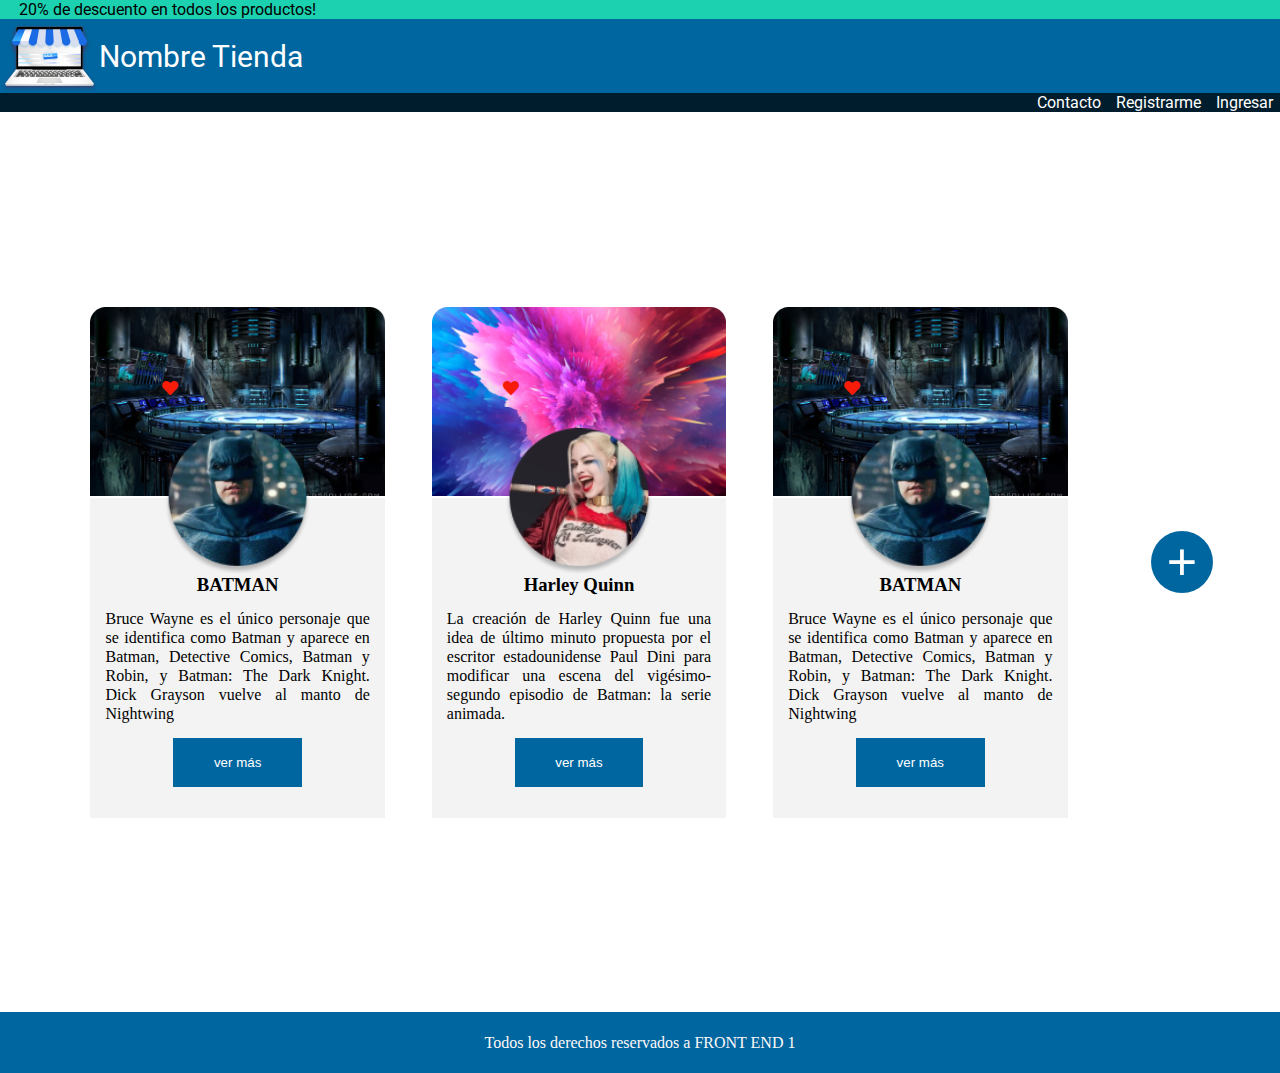
<file: Ejercicio1/index.html>
<!DOCTYPE html>
<html lang="es">
<head>
    <meta charset="UTF-8">
    <meta name="viewport" content="width=device-width, initial-scale=1.0">
    <link rel="stylesheet" href="https://use.fontawesome.com/releases/v5.15.2/css/all.css">
    <link rel="stylesheet" href="./css/style.css">
    <title>Cards</title>
</head>
<body>
    <header class="contenedor">
       <section class="descuento-encabezado">
            <p>20% de descuento en todos los productos!</p>
       </section>
       <section class="encabezado"> 
            <img src="./img/logo 1.png"/>
            <p>Nombre Tienda</p>
       </section> 
       <nav class="menu">
            <ul>
                <li>Contacto</li>
                <li>Registrarme</li>
                <li>Ingresar</li>
            </ul>
       </nav>
    </header>
    <main >
        <section class="contenedor">
            <div class="cards" >
                <img src="./img/baticueva.png" alt="Baticueva" class="fondo">
                <i class="fas fa-heart" style="color: #F71C0A;"></i>
                <section class="bloque-perfil">
                    <img src="./img/batman.png" alt="Batman" class="perfil">
                    <h3>BATMAN</h3>
                    <p>Bruce Wayne es el único personaje que se identifica
                     como Batman y aparece en Batman, Detective Comics, 
                     Batman y Robin, y Batman: The Dark Knight. Dick 
                     Grayson vuelve al manto de Nightwing</p>
                    <button>ver más</button>
                </section>
            </div>
            <div class="cards" >
                <img src="./img/fondoPintura.png" alt="Baticueva" class="fondo">
                <i class="fas fa-heart" style="color: #F71C0A;"></i>
                <section class="bloque-perfil">
                    <img src="./img/harley.png" alt="Batman" class="perfil">
                    <h3>Harley Quinn</h3>
                    <p>La creación de Harley Quinn fue una idea de último
                         minuto propuesta por el escritor estadounidense 
                         Paul Dini para modificar una escena del 
                         vigésimo-segundo episodio de Batman: la serie 
                         animada.
                    </p>
                    <button>ver más</button>
                </section>
            </div>
            <div class="cards" >
                <img src="./img/baticueva.png" alt="Baticueva" class="fondo">
                <i class="fas fa-heart" style="color: #F71C0A;"></i>
                <section class="bloque-perfil">
                    <img src="./img/batman.png" alt="Batman" class="perfil">
                    <h3>BATMAN</h3>
                    <p>Bruce Wayne es el único personaje que se identifica
                     como Batman y aparece en Batman, Detective Comics, 
                     Batman y Robin, y Batman: The Dark Knight. Dick 
                     Grayson vuelve al manto de Nightwing</p>
                    <button>ver más</button>
                </section>
            </div>
        </section>
        <button class="redireccionar" type="button" >
            <a href="./pages/formulario.html" target="_blank">+</a>
        </button>
        
    </main>
    <footer>
        <p>
            Todos los derechos reservados a FRONT END 1
        </p>
    </footer>
</body>
</html>
</file>
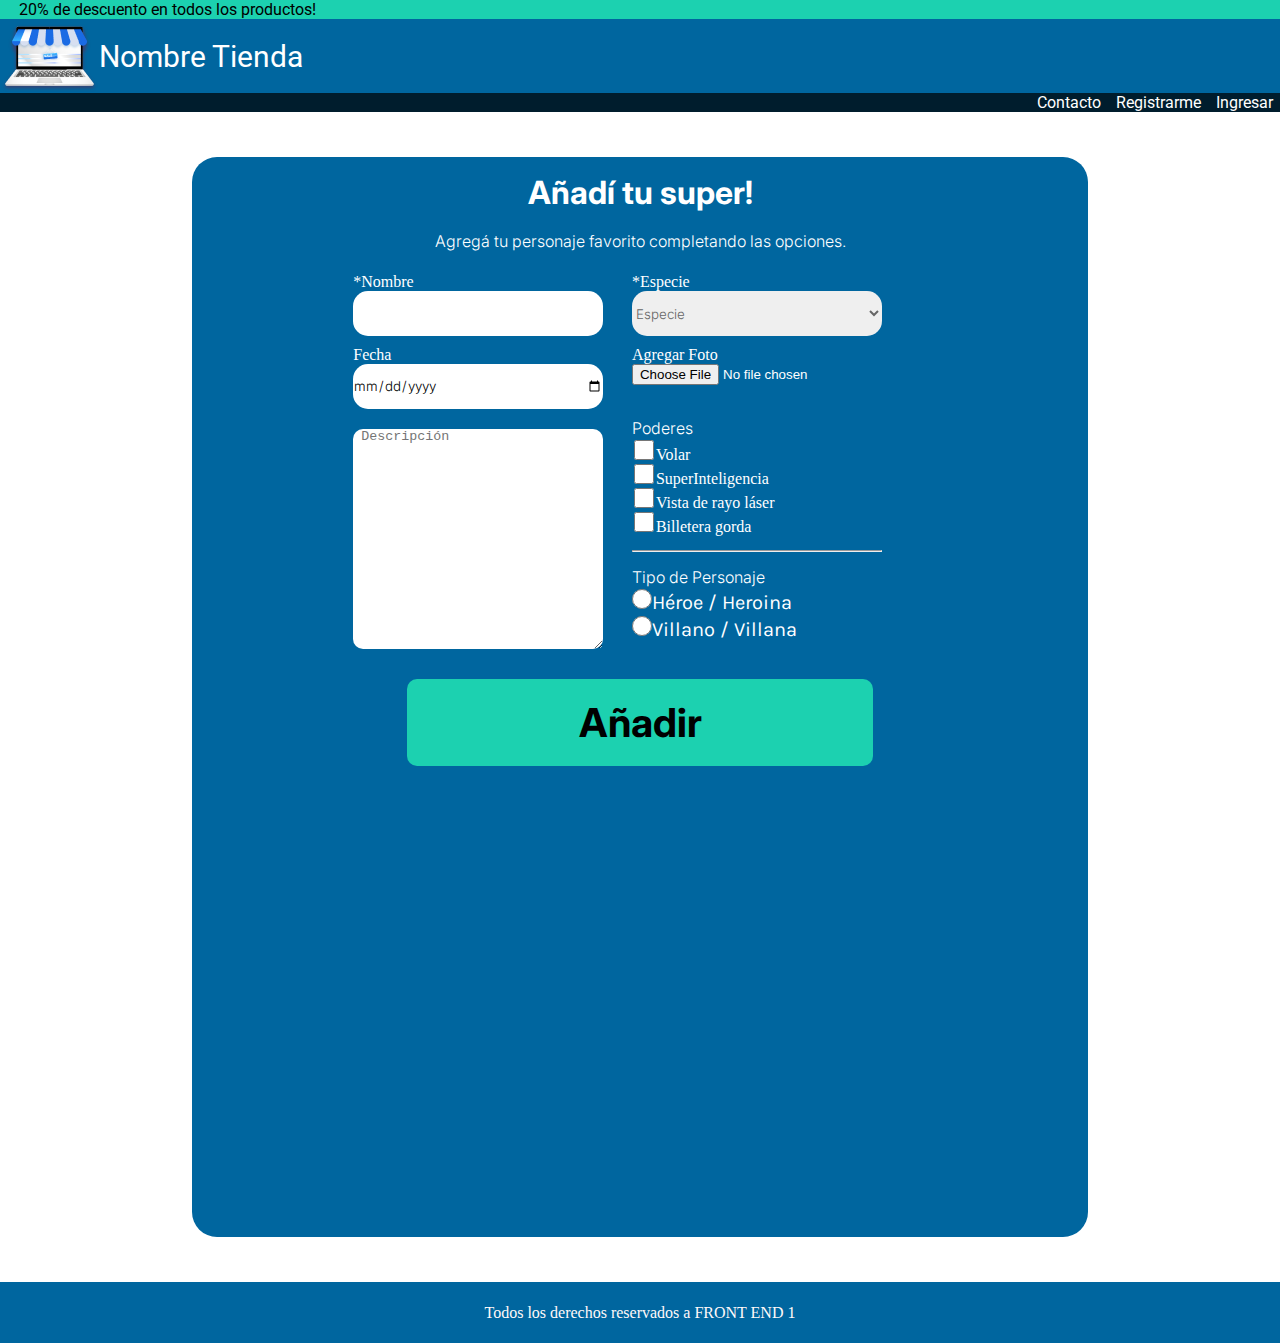
<file: Ejercicio1/pages/formulario.html>
<!DOCTYPE html>
<html lang="en">
<head>
    <meta charset="UTF-8">
    <meta name="viewport" content="width=device-width, initial-scale=1.0">
    <link rel="stylesheet" href="https://use.fontawesome.com/releases/v5.15.2/css/all.css">
    <link rel="stylesheet" href="../css/style.css">
    <link rel="stylesheet" href="../css/formulario.css">
    <title>Formulario</title>
</head>
<body>
    <header class="contenedor">
        <section class="descuento-encabezado">
             <p>20% de descuento en todos los productos!</p>
        </section>
        <section class="encabezado"> 
             <img src="../img/logo 1.png"/>
             <p>Nombre Tienda</p>
        </section> 
        <nav class="menu">
             <ul>
                 <li>Contacto</li>
                 <li>Registrarme</li>
                 <li>Ingresar</li>
             </ul>
        </nav>
     </header>

     <main class="formulario">

          <section class="contenedor">

               <h1 class="tituloPrincipal">Añadí tu super!</h1>

               <form action="#" method="" autocomplete="off">

                    <legend class="tituloSecundario">Agregá tu personaje favorito completando las opciones.</legend>

                    <fieldset class="cajaDatos">

                         <label for="nombre" class="enunciadoCasillas">
                              *Nombre 
                              <input type="text" id="nombre" name="nombrePersonaje" required class="casillas">
                         </label>
                         
                         <label for="especie" class="enunciadoCasillas casillasDerechas">
                              *Especie
                              <select name="especie" id="especie" required class="casillas">
                                   <option value="" disabled selected hidden>Especie</option>
                                   <option value="Humano">Humano</option>
                                   <option value="Mutante">Mutante</option>
                                   <option value="Extraterrestre">Extraterrestre</option>
                              </select>
                         </label>
                         
                         <label for="fecha" class="enunciadoCasillas">
                              Fecha
                              <input type="date" name="fecha" id="fecha" class="casillas">
                         </label>
                        
                         
                         <label for="foto"  class="enunciadoCasillas casillasDerechas">
                              Agregar Foto
                              <input type="file" id ="foto" accept="image/png, image/jpg, image/jpeg" class="file">
                         </label>
                         
                         <textarea name="descripcion" id="descripcion" cols="30" rows="10" placeholder=" Descripción" ></textarea>
                         
                         <fieldset class="contenedor casillasDerechas" >

                              <fieldset class="tipoPoder">
                                   <legend class="subtitulo">Poderes</legend>

                                   <label for="poderes">
                                        <input type="checkbox" id="poderes" value="volar" name="poderes">Volar
                                   </label> 
                                   <label for="poderes" >
                                        <input type="checkbox" id="poderes" value="SuperInteligencia" name="poderes">SuperInteligencia
                                   </label>
                                   <label for="poderes" >
                                        <input type="checkbox" id="poderes" value="Vista de rayo láser" name="poderes">Vista de rayo láser
                                   </label>
                                   <label for="poderes" >
                                        <input type="checkbox" id="poderes" value="Billetera gorda" name="poderes">Billetera gorda
                                   </label>
                              </fieldset>
                              <hr>

                              <fieldset class="tipoPersona">
                                   <legend class="subtitulo">Tipo de Personaje</legend>

                                   <label for="heroe" class="tipoPersonaje"><input type="radio" id="heroe" class="inputRadio">Héroe / Heroina</label>
                                   <label for="villano" class="tipoPersonaje"><input type="radio" id="villano" class="inputRadio">Villano / Villana</label>

                              </fieldset>
                              
                         </fieldset>

                    </fieldset>
                    <button type="submit" class="botonEnviar">Añadir</button>
               </form>
          </section>
          
     </main>
     <footer>
          <p>
              Todos los derechos reservados a FRONT END 1
          </p>
      </footer>
</body>
</html>
</file>
<file: Ejercicio1/css/style.css>
@import url('https://fonts.googleapis.com/css2?family=Roboto&display=swap');

*{
    box-sizing: border-box;
    margin: 0;
    padding: 0;
}

/*HEADER*/
header.contenedor{
    display: flex;  
    flex-direction: column; 
    font-family: 'Roboto', sans-serif; 
}

.descuento-encabezado{
    background-color: #1CD1B0;
    font-size: 1rem;
    padding-left: 19px;
}

.encabezado{
    background-color: #00669F;
    display:flex;
    flex-direction: row;
}

.encabezado p{
    align-items: center;
    color: #FFFFFF; 
    display: flex;
    font-size: 30px;
}

.menu{
    background-color: #001D2D;
    color: #FFFFFF; 
    display:flex;
    flex-direction: row;
    justify-content: right; 
}

.menu ul{
    display:flex;
    flex-direction: row;
    justify-content: space-around;
    list-style: none;
    width: 250px;
}

/*MAIN*/
main{
    display: flex;
    justify-content: center;
    align-items: center;
}

section.contenedor{
    align-items:center ;
    display: flex;
    height: 100vh;
    justify-content: space-around;
    width: 80vw;

}

.cards{
    align-items: center;
    display: flex;
    justify-content: center;
    flex-direction: column;
    width: 23vw;
}
.fondo{
    width: 100%;
}

.cards i{
    position: relative;
    top: -116px;
    left: -68px
}

.bloque-perfil{
    align-items: center;
    background-color: #F3F3F3;
    display: flex;
    flex-direction: column;
    font-size: 1rem;
    height: 320px;
    line-height: 19px;
    margin-top: -14px;
    
}

.perfil{
    display: flex;
    justify-content: center;
    margin-top: -70px;
    width: 50%;
}

.cards h3{
    display: flex;
    justify-content: center;
}

.cards p{
    display: flex;
    font-size: 1rem;
    justify-content: center;
    padding: 15px;
    text-align: justify;
}

.cards button{
    align-items: center;
    background-color: #00669F;
    border: none;
    color:#FFFFFF;
    display: flex;
    height: 48.52px;
    justify-content: center;
    width: 128.78px; 
}

button.redireccionar{
    background-color: #00669F;
    border: none;
    border-radius: 100%;
    height: 62px;
    margin-left: 60px;
    width: 62px;
}

button.redireccionar a{
    align-items: center;
    color: #FFFFFF;
    display: flex;
    font-size: 52px;
    justify-content: center;
    text-decoration: none;
}

button.redireccionar a:hover{
    background-color: #001D2D;
    border-radius: 100%;
}

/*FOOTER*/

footer{
    align-items: center;
    background-color: #00669F;
    display: flex;
    height: 61px;
    justify-content: center;
}

footer p{
    color: #FFF9F9;
    font-size: 1rem;
}
</file>
<file: Ejercicio1/css/formulario.css>
@import url('https://fonts.googleapis.com/css2?family=Inter:wght@300;700&family=Karla&display=swap');


main.formulario{
    align-items: center;
    display: flex;
    justify-content: center;
    height: 130vh;;
}

section.contenedor{
    align-items: center;
    background-color: #00669F;
    border: none;
    border-radius: 25px;
    color: #FFFFFF;
    display: flex;
    flex-direction: column;
    height: 120vh;
    justify-content: flex-start;
    width:70%;
}

h1.tituloPrincipal{
    font-family: 'Inter', sans-serif;
    line-height: 71.79px;
    size: 2.5rem;
    font-weight: 700;
}

form{
    align-items: center;
    display: flex;
    justify-content: space-between;
    flex-direction: column;
}

legend.tituloSecundario, .casillas, .subtitulo{
    font-family: 'Inter', sans-serif;
    line-height: 24.2px;
    size: 1.25rem;
    font-weight: 300;
}


.cajaDatos{
    border: none;
    display: flex;
    flex-wrap: wrap;
    padding: 10px 18%;
}

.enunciadoCasillas{
    display: flex;
    flex-direction: column;
    margin-top: 10px;
} 

.casillasDerechas{
    margin-left: 5%;
}

.casillas{
    border: none;
    border-radius: 15px; 
    height: 45px;
    width: 250px; 
}

input.file{
    border: none;
    Height:32px;
    Width: 223px;
}

select#especie:required:invalid{
   color: #666;
}

textarea{
    border: none;
    border-radius: 10px;
    margin-top: 20px;
    width: 250px;
}

.cajaPoderes{
    display: flex;
    flex-direction: column;
    align-items: start;
}

fieldset.contenedor{
    border: none;
    display: flex;
    flex-direction: column;
    height: 240px;
    justify-content: space-around;
    width: 250px;
    
}

fieldset.tipoPoder, fieldset.tipoPersona{
    border: none;
    display: flex;
    flex-direction: column;
}

label#poderes{
    display: flex;
    font-family: 'Karla', sans-serif;
    font-size: 1rem;
    font-weight: 400;
    justify-content: center;
    line-height: 18.7px;
    width: 100px;
}

input#poderes{
    height: 20px;
    width: 24px;
}

.inputRadio{
    height: 20px;
    width: 20px;
}

label.tipoPersonaje{
    font-family: 'Karla', sans-serif;
    font-size: 1.25rem;
    line-height: 25.5px;
}

.botonEnviar{
    background-color: #1CD1B0;
    border: none;
    border-radius: 10px;
    font-family: 'Inter', sans-serif;
    font-size: 2.5rem;
    font-weight: 700;
    height: 87px;
    margin-top: 20px;
    width: 466px;
}

.botonEnviar:hover{
    background-color: #001D2D;
    color: #FFFFFF;
}
</file>
